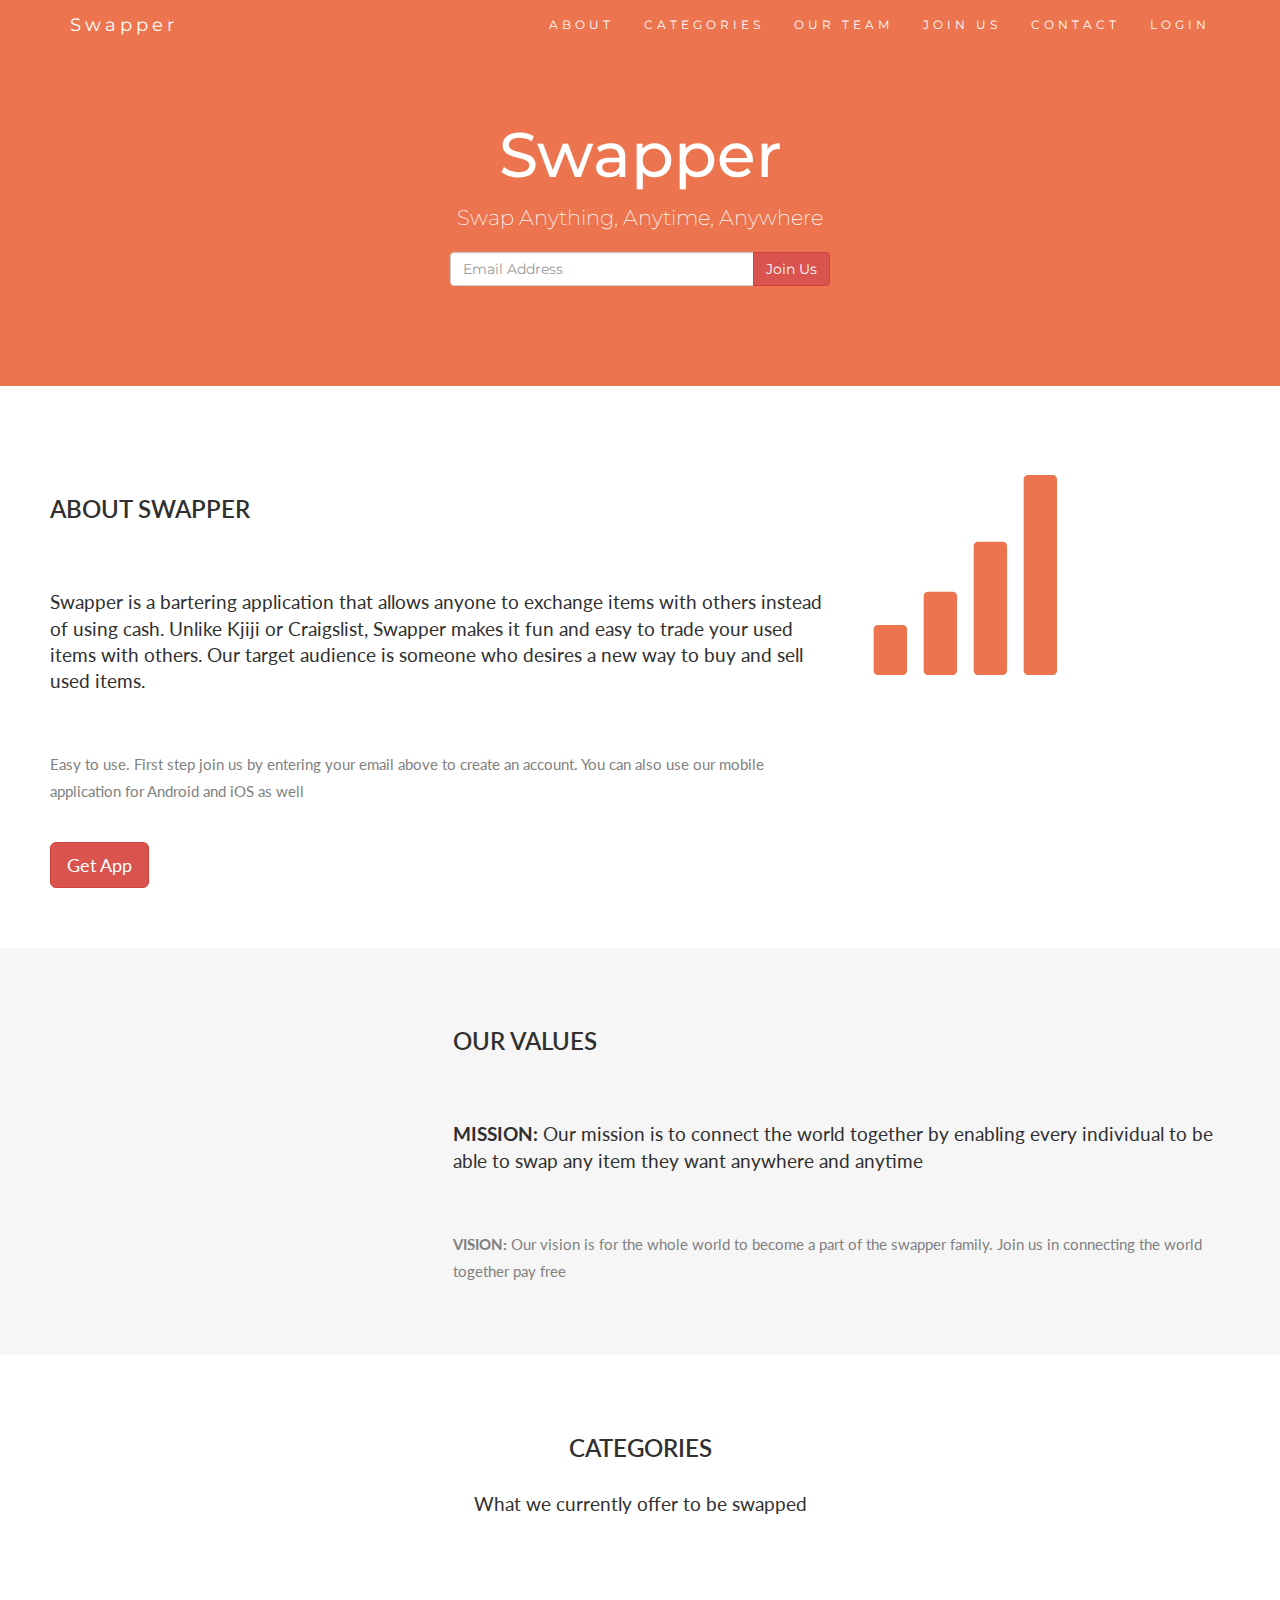
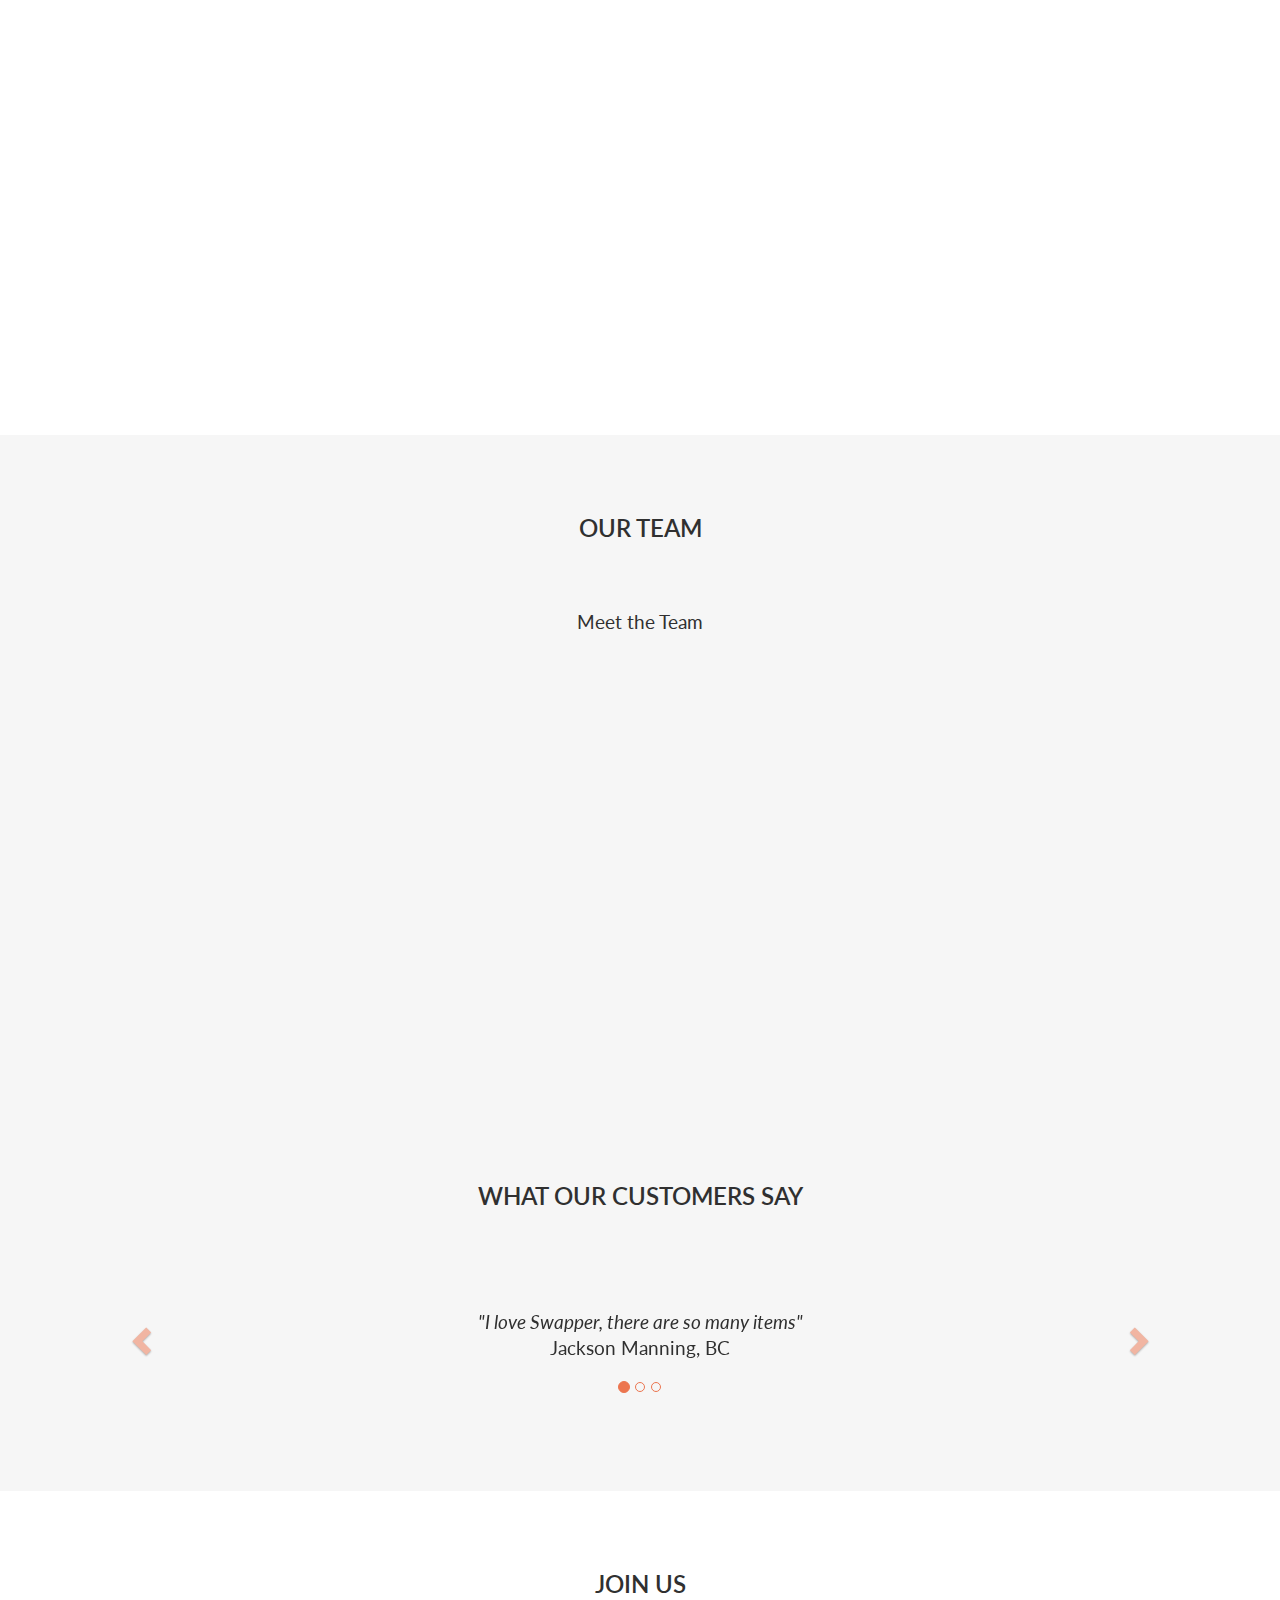
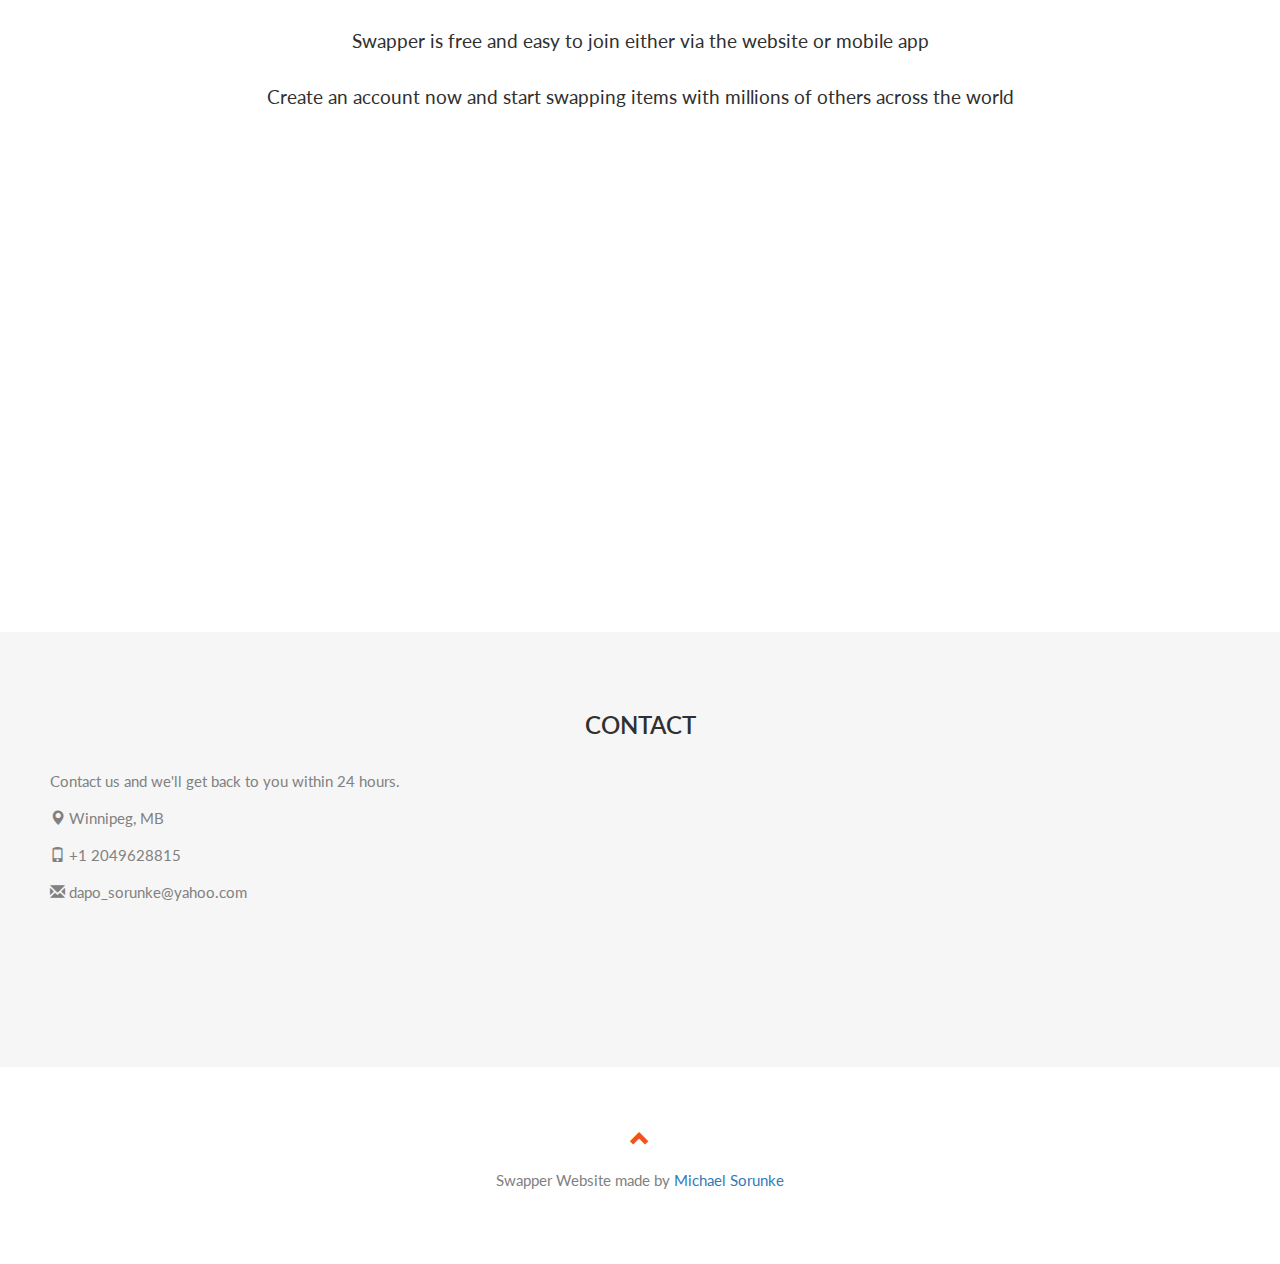
<file: index.html>
<!DOCTYPE html>
<html lang="en">
<head>

  <title>Welcome To Swapper</title>
  <meta charset="utf-8">
  <meta name="viewport" content="width=device-width, initial-scale=1">
  <link rel="stylesheet" href="https://maxcdn.bootstrapcdn.com/bootstrap/3.4.1/css/bootstrap.min.css">
  <link href="https://fonts.googleapis.com/css?family=Montserrat" rel="stylesheet" type="text/css">
  <link href="https://fonts.googleapis.com/css?family=Lato" rel="stylesheet" type="text/css">
  <script src="https://ajax.googleapis.com/ajax/libs/jquery/3.5.1/jquery.min.js"></script>
  <script src="https://maxcdn.bootstrapcdn.com/bootstrap/3.4.1/js/bootstrap.min.js"></script>
  <link rel = "stylesheet" href="swapperStyles.css">
  
</head>
<body id="myPage" data-spy="scroll" data-target=".navbar" data-offset="60">

<nav class="navbar navbar-default navbar-fixed-top">
  <div class="container">
    <div class="navbar-header">
      <button type="button" class="navbar-toggle" data-toggle="collapse" data-target="#myNavbar">
        <span class="icon-bar"></span>
        <span class="icon-bar"></span>
        <span class="icon-bar"></span>                        
      </button>
      <a class="navbar-brand" href="#myPage">Swapper</a>
    </div>
    <div class="collapse navbar-collapse" id="myNavbar">
      <ul class="nav navbar-nav navbar-right">
        <li><a href="#about">ABOUT</a></li>
        <li><a href="#categories">CATEGORIES</a></li>
        <li><a href="#ourTeam">OUR TEAM</a></li>
        <li><a href="#joinUs">JOIN US</a></li>
        <li><a href="#contact">CONTACT</a></li>
        <li><a href="../swapperWebsite/login.html">LOGIN</a></li>
      </ul>
    </div>
  </div>
</nav>

<div class="jumbotron text-center">
  <h1>Swapper</h1> 
  <p>Swap Anything, Anytime, Anywhere</p> 
  <form>
    <div class="input-group">
      <input type="email" class="form-control" size="10" placeholder="Email Address" required>
      <div class="input-group-btn">
        <a href="../swapperWebsite/login.html " type="button" class="btn btn-danger">Join Us</a>
      </div>
    </div>
  </form>
</div>

<!-- Container (About Section) -->
<div id="about" class="container-fluid">
  <div class="row">
    <div class="col-sm-8">
      <h2>About Swapper</h2><br>
      <h4>Swapper is a bartering application that allows anyone to exchange items with others instead of using cash. Unlike Kjiji or Craigslist, Swapper makes it fun and easy to trade your used items with others. Our target audience is someone who desires a new way to buy and sell used items.</h4><br>
      <p>Easy to use. First step join us by entering your email above to create an account. You can also use our mobile application for Android and iOS as well</p>
      <br><a href="https://github.com/MichaelSorunke/Swapper" class="btn btn-danger btn-lg">Get App</a>
    </div>
    <div class="col-sm-4">
      <span class="glyphicon glyphicon-signal logo"></span>
    </div>
  </div>
</div>

<div class="container-fluid bg-grey">
  <div class="row">
    <div class="col-sm-4">
      <span class="glyphicon glyphicon-globe logo slideanim"></span>
    </div>
    <div class="col-sm-8">
      <h2>Our Values</h2><br>
      <h4><strong>MISSION:</strong> Our mission is to connect the world together by enabling every individual to be able to swap any item they want anywhere and anytime</h4><br>
      <p><strong>VISION:</strong> Our vision is for the whole world to become a part of the swapper family. Join us in connecting the world together pay free</p>
    </div>
  </div>
</div>

<!-- Container (Services Section) -->
<div id="categories" class="container-fluid text-center">
  <h2>Categories</h2>
  <h4>What we currently offer to be swapped</h4>
  <br>
  <div class="row slideanim">
    <div class="col-sm-4">
      <span class="glyphicon glyphicon-home logo-small"></span>
      <h4>Furniture</h4>
      <p>This includes all furniture</p>
    </div>
    <div class="col-sm-4">
      <span class="glyphicon glyphicon-book logo-small"></span>
      <h4>Books</h4>
      <p>This includes all books</p>
    </div>
    <div class="col-sm-4">
      <span class="glyphicon glyphicon-phone logo-small"></span>
      <h4>Electronics</h4>
      <p>This includes all electronic devices</p>
    </div>
  </div>
  <br><br>
  <div class="row slideanim">
    <div class="col-sm-4">
      <span class="glyphicon glyphicon-screenshot logo-small"></span>
      <h4>Games</h4>
      <p>This includes all physical games</p>
    </div>
    <div class="col-sm-4">
      <span class="glyphicon glyphicon-user logo-small"></span>
      <h4>Clothes</h4>
      <p>This includes all outfits</p>
    </div>
    <div class="col-sm-4">
      <span class="glyphicon glyphicon-star logo-small"></span>
      <h4>Anything</h4>
      <p>This includes anything not covered in the previous categories</p>
    </div>
  </div>
</div>

<!-- Container (Our Team Section) -->
<div id="ourTeam" class="container-fluid text-center bg-grey">
  <h2>OUR TEAM</h2><br>
  <h4>Meet the Team</h4>
  <div class="row text-center slideanim">
    <div style="margin-left: 420px" class="col-sm-4">
      <div class="thumbnail">
        <img src="myimage.jpg" class="img-rounded" alt="Dapo" width="400" height="300">
        <p><strong>Michael Sorunke</strong></p>
        <p>Web/Mobile Developer</p>
      </div>
    </div>
  </div><br>
  
  <h2>What our customers say</h2>
  <div id="myCarousel" class="carousel slide text-center" data-ride="carousel">
    <!-- Indicators -->
    <ol class="carousel-indicators">
      <li data-target="#myCarousel" data-slide-to="0" class="active"></li>
      <li data-target="#myCarousel" data-slide-to="1"></li>
      <li data-target="#myCarousel" data-slide-to="2"></li>
    </ol>

    <!-- Wrapper for slides -->
    <div class="carousel-inner" role="listbox">
      <div class="item active">
        <h4>"I love Swapper, there are so many items"<br><span>Jackson Manning, BC</span></h4>
      </div>
      <div class="item">
        <h4>"Its so handy when you dont wanna spend money"<br><span>James Walsh, MB</span></h4>
      </div>
      <div class="item">
        <h4>"Best thing to ever happen"<br><span>Francis Mccallister, ON</span></h4>
      </div>
    </div>

    <!-- Left and right controls -->
    <a class="left carousel-control" href="#myCarousel" role="button" data-slide="prev">
      <span class="glyphicon glyphicon-chevron-left" aria-hidden="true"></span>
      <span class="sr-only">Previous</span>
    </a>
    <a class="right carousel-control" href="#myCarousel" role="button" data-slide="next">
      <span class="glyphicon glyphicon-chevron-right" aria-hidden="true"></span>
      <span class="sr-only">Next</span>
    </a>
  </div>
</div>

<!-- Container (Pricing Section) -->
<div id="joinUs" class="container-fluid">
  <div class="text-center">
    <h2>Join Us</h2>
    <h4>Swapper is free and easy to join either via the website or mobile app</h4>
    <h4>Create an account now and start swapping items with millions of others across the world</h4>
  </div>
  <div class="row slideanim">
    <div style="margin-left: 420px" class="col-sm-4 col-xs-12">
      <div class="panel panel-default text-center">
        <div class="panel-heading">
          <h1>Create an Account</h1>
        </div>
        <div class="panel-body">
        	<form>
	  		  	<div class="form-group">
	    			<label for="email">Email address:</label>
	    			<input type="email" class="form-control" id="email">
	  			</div>
	  			<div class="form-group">
	   				<label for="pwd">Password:</label>
	    			<input type="password" class="form-control" id="pwd">
	  			</div>
			</form>
        </div>
        <div class="panel-footer">
          <a href="../swapperWebsite/login.html" class="btn btn-lg">Sign Up</a>
        </div>
      </div>      
    </div>         
  </div>
</div>

<!-- Container (Contact Section) -->
<div id="contact" class="container-fluid bg-grey">
  <h2 class="text-center">CONTACT</h2>
  <div class="row">
    <div class="col-sm-5">
      <p>Contact us and we'll get back to you within 24 hours.</p>
      <p><span class="glyphicon glyphicon-map-marker"></span> Winnipeg, MB</p>
      <p><span class="glyphicon glyphicon-phone"></span> +1 2049628815</p>
      <p><span class="glyphicon glyphicon-envelope"></span> dapo_sorunke@yahoo.com</p>
    </div>
    <div class="col-sm-7 slideanim">
      <div class="row">
        <div class="col-sm-6 form-group">
          <input class="form-control" id="name" name="name" placeholder="Name" type="text" required>
        </div>
        <div class="col-sm-6 form-group">
          <input class="form-control" id="email" name="email" placeholder="Email" type="email" required>
        </div>
      </div>
      <textarea class="form-control" id="comments" name="comments" placeholder="Comment" rows="5"></textarea><br>
      <div class="row">
        <div class="col-sm-12 form-group">
          <button class="btn btn-default pull-right" type="submit">Send</button>
        </div>
      </div>
    </div>
  </div>
</div>


<footer class="container-fluid text-center">
  <a href="#myPage" title="To Top">
    <span class="glyphicon glyphicon-chevron-up"></span>
  </a>
  <p>Swapper Website made by <a href="https://github.com/MichaelSorunke" title="Visit Michaels GitHub">Michael Sorunke</a></p>
</footer>

<script>
$(document).ready(function(){
  // Add smooth scrolling to all links in navbar + footer link
  $(".navbar a, footer a[href='#myPage']").on('click', function(event) {
    // Make sure this.hash has a value before overriding default behavior
    if (this.hash !== "") {
      // Prevent default anchor click behavior
      event.preventDefault();

      // Store hash
      var hash = this.hash;

      // Using jQuery's animate() method to add smooth page scroll
      // The optional number (900) specifies the number of milliseconds it takes to scroll to the specified area
      $('html, body').animate({
        scrollTop: $(hash).offset().top
      }, 900, function(){
   
        // Add hash (#) to URL when done scrolling (default click behavior)
        window.location.hash = hash;
      });
    } // End if
  });
  
  $(window).scroll(function() {
    $(".slideanim").each(function(){
      var pos = $(this).offset().top;

      var winTop = $(window).scrollTop();
        if (pos < winTop + 600) {
          $(this).addClass("slide");
        }
    });
  });
})
</script>

</body>
</html>
</file>
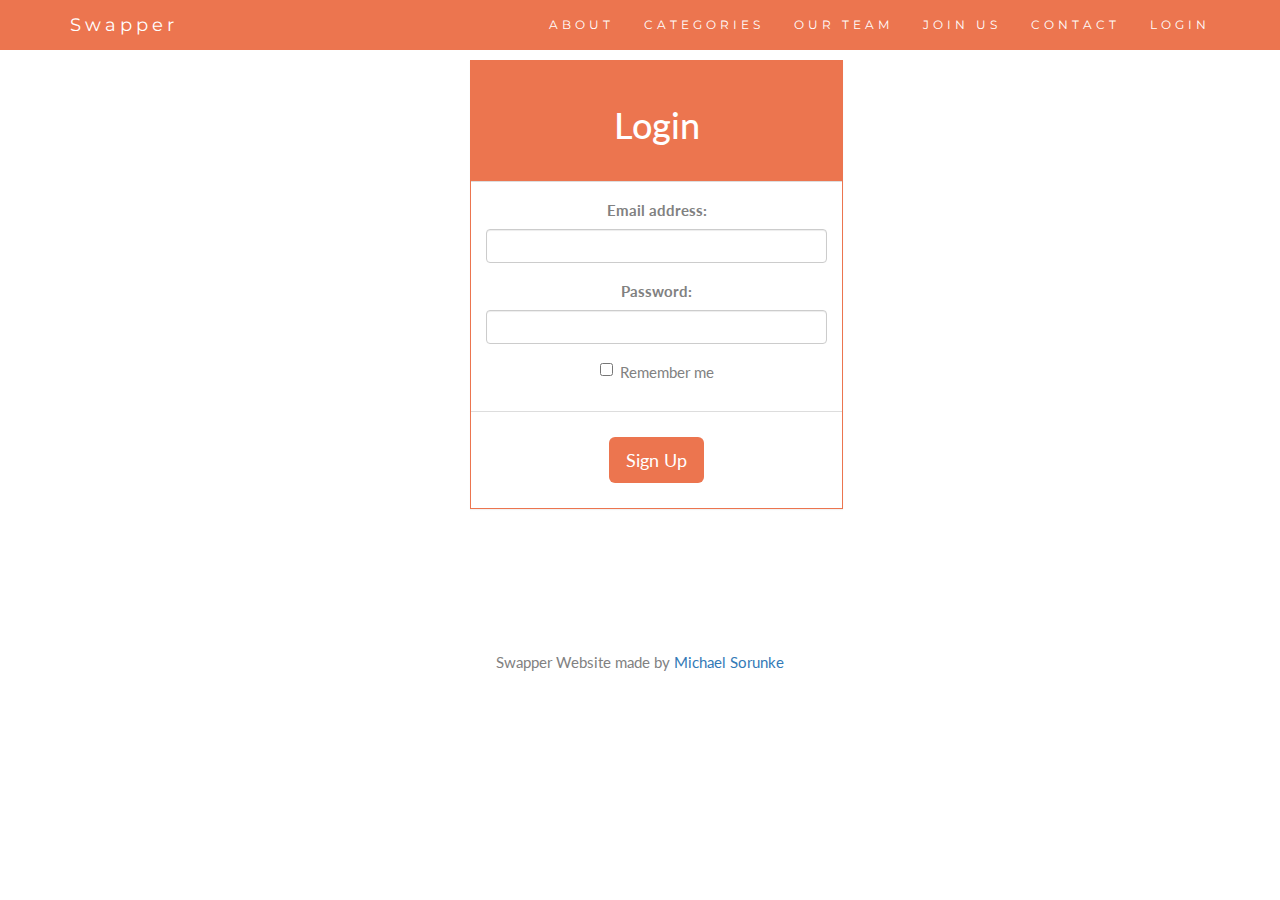
<file: login.html>
<!DOCTYPE html>
<html lang="en">
<head>

  <title>Welcome To Swapper</title>
  <meta charset="utf-8">
  <meta name="viewport" content="width=device-width, initial-scale=1">
  <link rel="stylesheet" href="https://maxcdn.bootstrapcdn.com/bootstrap/3.4.1/css/bootstrap.min.css">
  <link href="https://fonts.googleapis.com/css?family=Montserrat" rel="stylesheet" type="text/css">
  <link href="https://fonts.googleapis.com/css?family=Lato" rel="stylesheet" type="text/css">
  <script src="https://ajax.googleapis.com/ajax/libs/jquery/3.5.1/jquery.min.js"></script>
  <script src="https://maxcdn.bootstrapcdn.com/bootstrap/3.4.1/js/bootstrap.min.js"></script>
  <link rel = "stylesheet" href="swapperStyles.css">
  
</head>
<body id="myPage" data-spy="scroll" data-target=".navbar" data-offset="60">

<nav class="navbar navbar-default navbar-fixed-top">
  <div class="container">
    <div class="navbar-header">
      <button type="button" class="navbar-toggle" data-toggle="collapse" data-target="#myNavbar">
        <span class="icon-bar"></span>
        <span class="icon-bar"></span>
        <span class="icon-bar"></span>                        
      </button>
      <a class="navbar-brand" href="../swapperWebsite/index.html">Swapper</a>
    </div>
    <div class="collapse navbar-collapse" id="myNavbar">
      <ul class="nav navbar-nav navbar-right">
        <li><a href="../swapperWebsite/index.html">ABOUT</a></li>
        <li><a href="../swapperWebsite/index.html">CATEGORIES</a></li>
        <li><a href="../swapperWebsite/index.html">OUR TEAM</a></li>
        <li><a href="../swapperWebsite/index.html">JOIN US</a></li>
        <li><a href="../swapperWebsite/index.html">CONTACT</a></li>
        <li><a href="../swapperWebsite/login.html">LOGIN</a></li>
      </ul>
    </div>
  </div>
</nav>



<!-- Container (About Section) -->
<div id="about" class="container-fluid">
  <div class="row">
    <div style="margin-left: 420px" class="col-sm-4 col-xs-12">
      <div class="panel panel-default text-center">
        <div class="panel-heading">
          <h1>Login</h1>
        </div>
        <div class="panel-body">
          <form>
            <div class="form-group">
            <label for="email">Email address:</label>
            <input type="email" class="form-control" id="email">
          </div>
          <div class="form-group">
            <label for="pwd">Password:</label>
            <input type="password" class="form-control" id="pwd">
          </div>
          <div class="checkbox">
            <label><input type="checkbox"> Remember me</label>
          </div>
      </form>
        </div>
        <div class="panel-footer">
          <a href="../swapperWebsite/login.html" class="btn btn-lg">Sign Up</a>
        </div>
      </div>      
    </div>         
  </div>
</div>

<footer class="container-fluid text-center">
  <p>Swapper Website made by <a href="https://github.com/MichaelSorunke" title="Visit Michaels GitHub">Michael Sorunke</a></p>
</footer>

<script>
$(document).ready(function(){
  // Add smooth scrolling to all links in navbar + footer link
  $(".navbar a, footer a[href='#myPage']").on('click', function(event) {
    // Make sure this.hash has a value before overriding default behavior
    if (this.hash !== "") {
      // Prevent default anchor click behavior
      event.preventDefault();

      // Store hash
      var hash = this.hash;

      // Using jQuery's animate() method to add smooth page scroll
      // The optional number (900) specifies the number of milliseconds it takes to scroll to the specified area
      $('html, body').animate({
        scrollTop: $(hash).offset().top
      }, 900, function(){
   
        // Add hash (#) to URL when done scrolling (default click behavior)
        window.location.hash = hash;
      });
    } // End if
  });
  
  $(window).scroll(function() {
    $(".slideanim").each(function(){
      var pos = $(this).offset().top;

      var winTop = $(window).scrollTop();
        if (pos < winTop + 600) {
          $(this).addClass("slide");
        }
    });
  });
})
</script>

</body>
</html>
</file>
<file: swapperStyles.css>
body {
    font: 400 15px Lato, sans-serif;
    line-height: 1.8;
    color: #818181;
  }
  h2 {
    font-size: 24px;
    text-transform: uppercase;
    color: #303030;
    font-weight: 600;
    margin-bottom: 30px;
  }
  h4 {
    font-size: 19px;
    line-height: 1.375em;
    color: #303030;
    font-weight: 400;
    margin-bottom: 30px;
  }  
  .jumbotron {
    background-color: #EC754F;
    color: #fff;
    padding: 100px 450px;
    font-family: Montserrat, sans-serif;
  }
  .container-fluid {
    padding: 60px 50px;
  }
  .bg-grey {
    background-color: #f6f6f6;
  }
  .logo-small {
    color: #EC754F;
    font-size: 50px;
  }
  .logo {
    color: #EC754F;
    font-size: 200px;
  }
  .thumbnail {
    padding: 0 0 15px 0;
    border: none;
    border-radius: 0;
  }
  .thumbnail img {
    width: 100%;
    height: 100%;
    margin-bottom: 10px;
  }
  .carousel-control.right, .carousel-control.left {
    background-image: none;
    color: #EC754F;
  }
  .carousel-indicators li {
    border-color: #EC754F;
  }
  .carousel-indicators li.active {
    background-color: #EC754F;
  }
  .item h4 {
    font-size: 19px;
    line-height: 1.375em;
    font-weight: 400;
    font-style: italic;
    margin: 70px 0;
  }
  .item span {
    font-style: normal;
  }
  .panel {
    border: 1px solid #EC754F; 
    border-radius:0 !important;
    transition: box-shadow 0.5s;
  }
  .panel:hover {
    box-shadow: 5px 0px 40px rgba(0,0,0, .2);
  }
  .panel-footer .btn:hover {
    border: 1px solid #EC754F;
    background-color: #fff !important;
    color: #EC754F;
  }
  .panel-heading {
    color: #fff !important;
    background-color: #EC754F !important;
    padding: 25px;
    border-bottom: 1px solid transparent;
    border-top-left-radius: 0px;
    border-top-right-radius: 0px;
    border-bottom-left-radius: 0px;
    border-bottom-right-radius: 0px;
  }
  .panel-footer {
    background-color: white !important;
  }
  .panel-footer h3 {
    font-size: 32px;
  }
  .panel-footer h4 {
    color: #aaa;
    font-size: 14px;
  }
  .panel-footer .btn {
    margin: 15px 0;
    background-color: #EC754F;
    color: #fff;
  }
  .navbar {
    margin-bottom: 0;
    background-color: #EC754F;
    z-index: 9999;
    border: 0;
    font-size: 12px !important;
    line-height: 1.42857143 !important;
    letter-spacing: 4px;
    border-radius: 0;
    font-family: Montserrat, sans-serif;
  }
  .navbar li a, .navbar .navbar-brand {
    color: #fff !important;
  }
  .navbar-nav li a:hover, .navbar-nav li.active a {
    color: #f4511e !important;
    background-color: #fff !important;
  }
  .navbar-default .navbar-toggle {
    border-color: transparent;
    color: #fff !important;
  }
  footer .glyphicon {
    font-size: 20px;
    margin-bottom: 20px;
    color: #f4511e;
  }
  .slideanim {visibility:hidden;}
  .slide {
    animation-name: slide;
    -webkit-animation-name: slide;
    animation-duration: 1s;
    -webkit-animation-duration: 1s;
    visibility: visible;
  }
  @keyframes slide {
    0% {
      opacity: 0;
      transform: translateY(70%);
    } 
    100% {
      opacity: 1;
      transform: translateY(0%);
    }
  }
  @-webkit-keyframes slide {
    0% {
      opacity: 0;
      -webkit-transform: translateY(70%);
    } 
    100% {
      opacity: 1;
      -webkit-transform: translateY(0%);
    }
  }
  @media screen and (max-width: 768px) {
    .col-sm-4 {
      text-align: center;
      margin: 25px 0;
    }
    .btn-lg {
      width: 100%;
      margin-bottom: 35px;
    }
  }
  @media screen and (max-width: 480px) {
    .logo {
      font-size: 150px;
    }
  }
</file>
